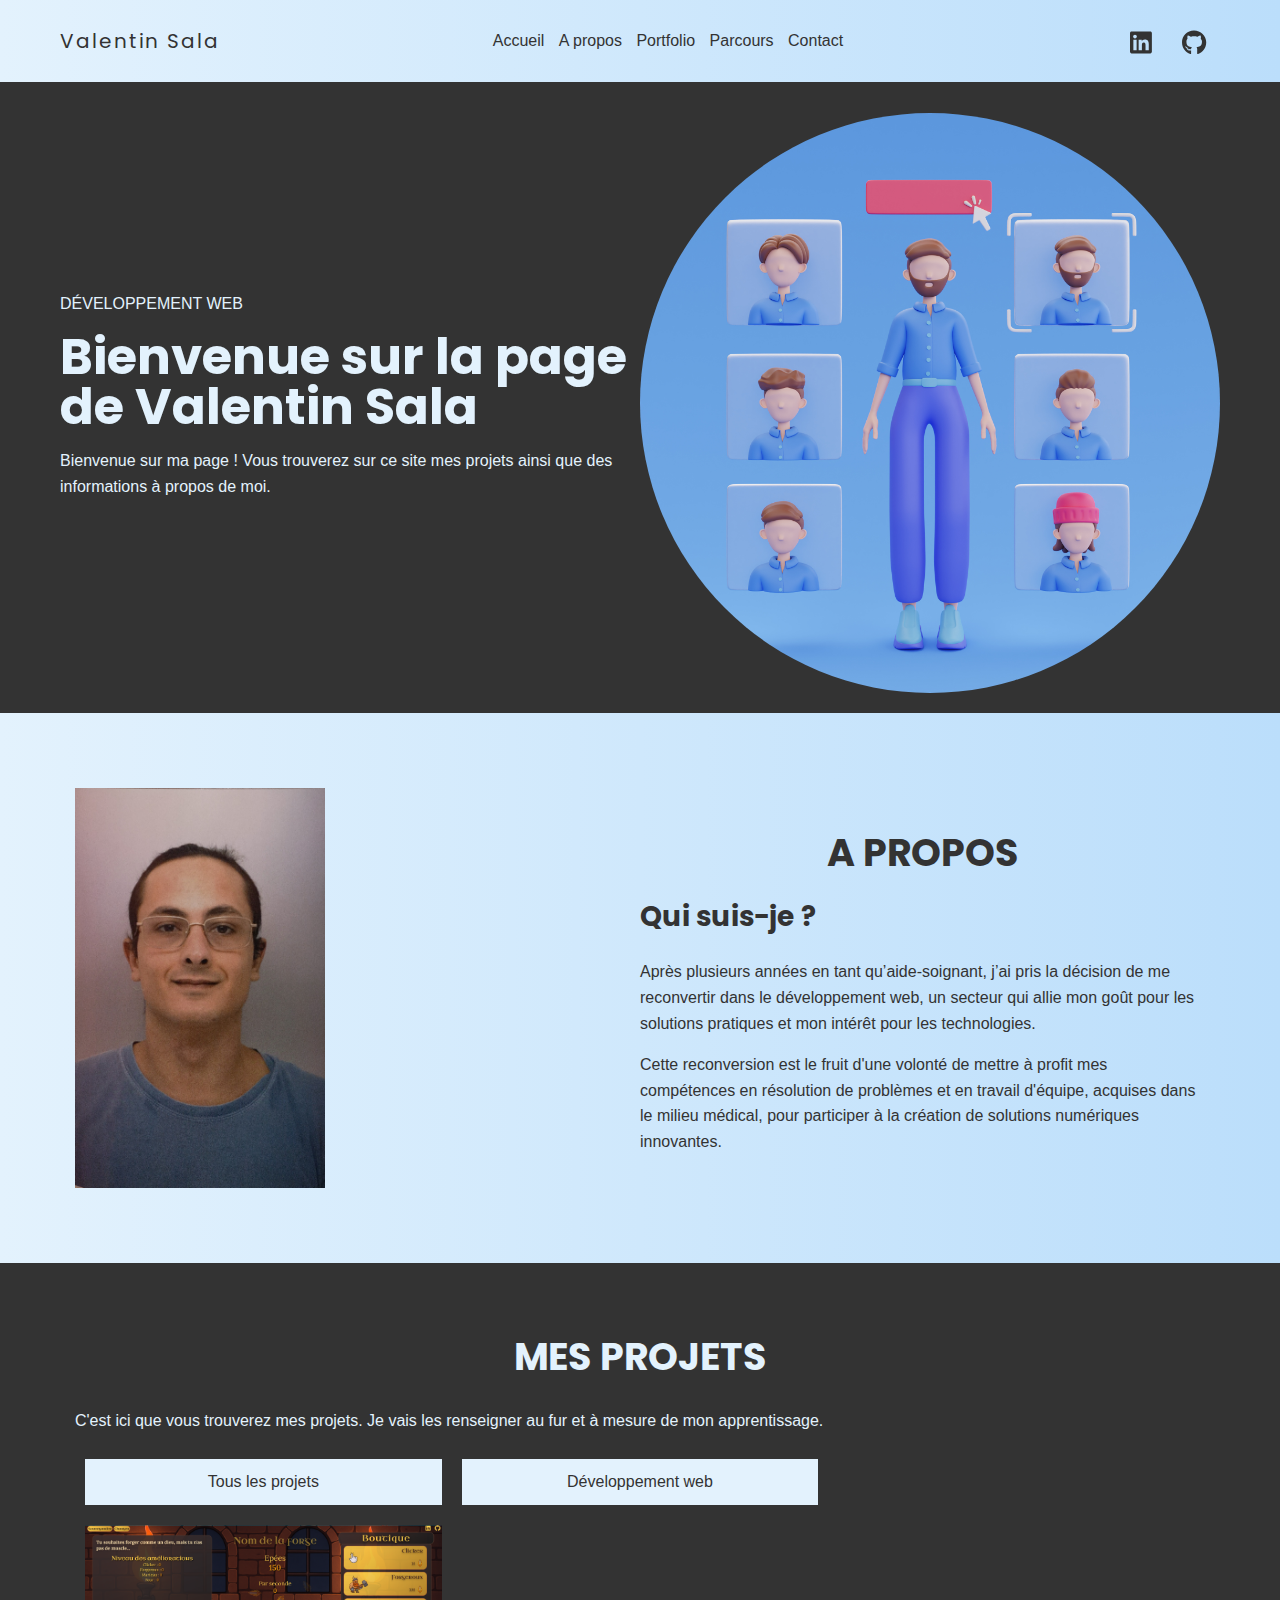
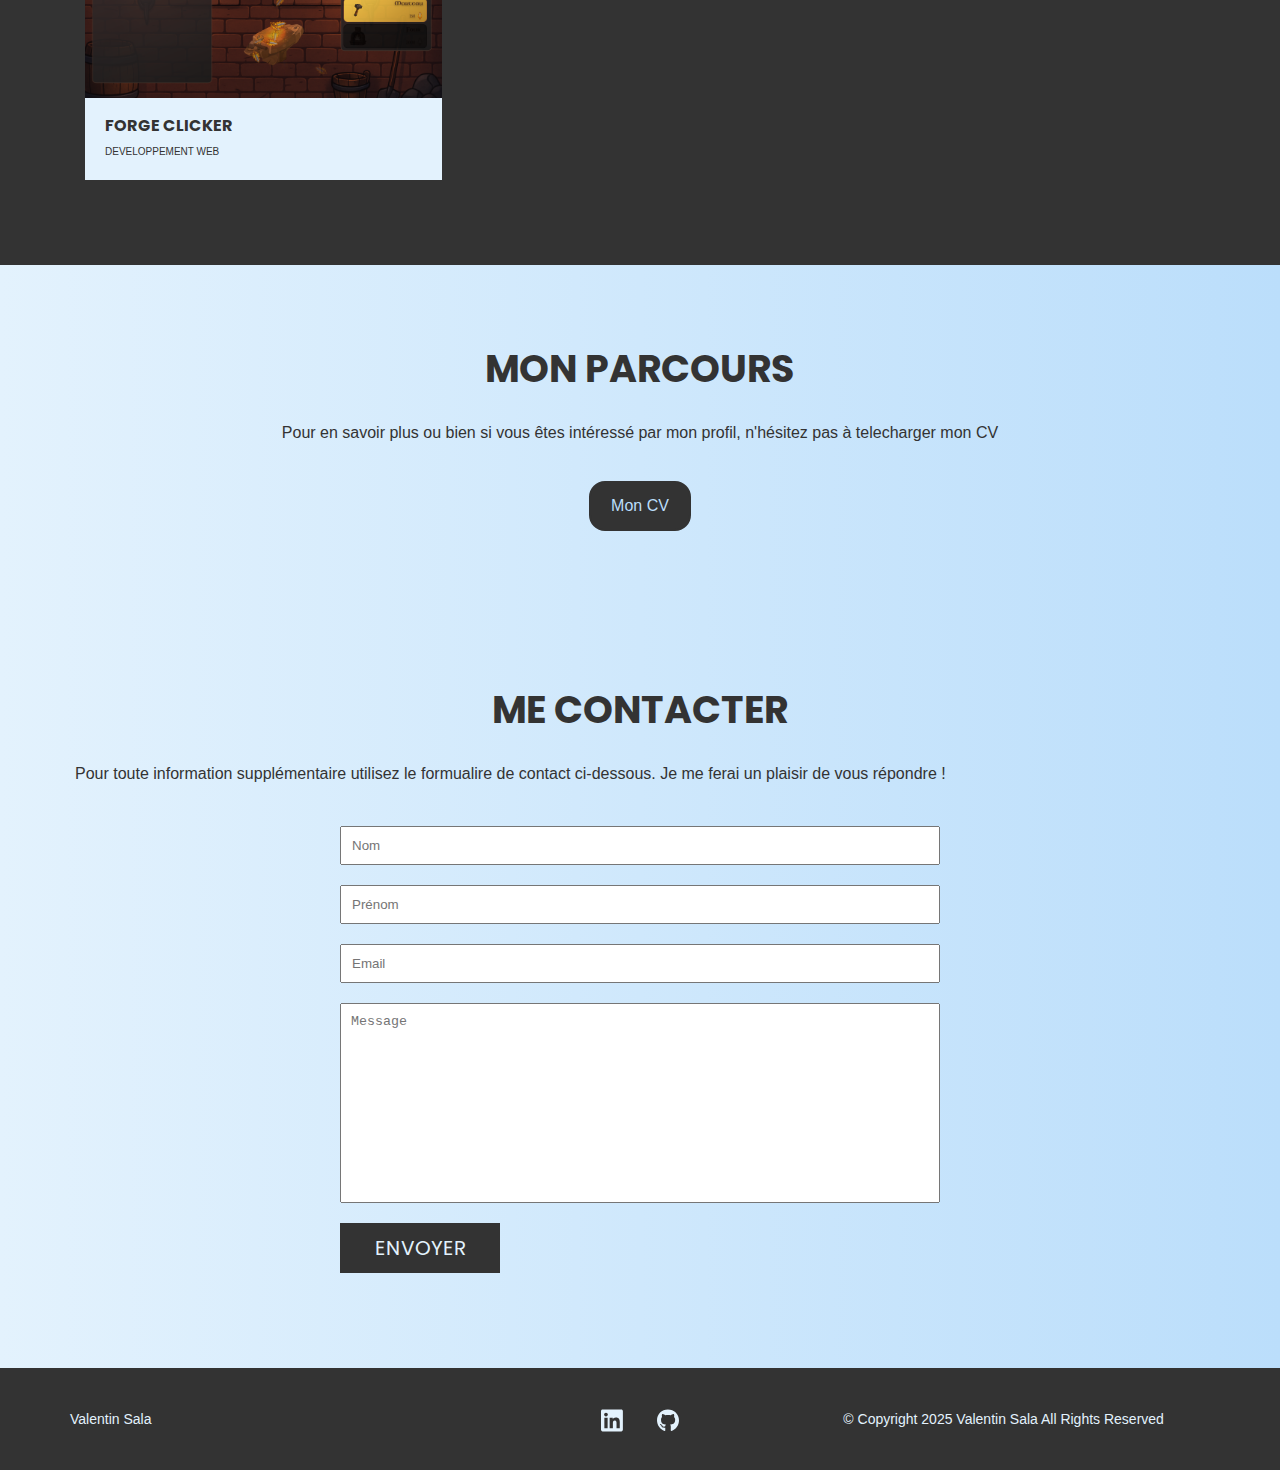
<file: index.html>
<html lang="fr">

<head>
    <meta charset="UTF-8">
    <meta name="viewport" content="width=device-width, initial-scale=1.0">
    <title>Valentin Sala - Developpement web</title>
    <meta name="description" content="Portfolio de Valentin Sala">
    <link rel="shortcut icon" href="image/favicon.ico" type="image/x-icon">
    <link rel="preconnect" href="https://fonts.googleapis.com">
    <link rel="preconnect" href="https://fonts.gstatic.com" crossorigin>
    <link href="https://fonts.googleapis.com/css2?family=Poppins:wght@300;500;700&display=swap" rel="stylesheet">
    <link rel="stylesheet" href="CSS/global.css">
    <script src="Javascript/script.js" defer></script>
</head>

<body>

    <header class="header">
        <div class="container d-flex">
            <div class="logo">
                Valentin Sala
            </div>
            <nav class="navbar">
                <ul class="menu list-unstyled">
                    <li><a href="#hero">Accueil</a></li>
                    <li><a href="#about">A propos</a></li>
                    <li><a href="#portfolio">Portfolio</a></li>
                    <li><a href="#parcours">Parcours</a></li>
                    <li><a href="#contact">Contact</a></li>
                </ul>
            </nav>
            <div class="right">
                <ul class="socials list-unstyled">
                    <li>
                        <a href="https://www.linkedin.com/in/valentin-sala-b5ab3533a" target="_blank">
                            <svg class="icon linkedin" xmlns="http://www.w3.org/2000/svg" viewBox="0 0 448 512">
                                <path
                                    d="M416 32H31.9C14.3 32 0 46.5 0 64.3v383.4C0 465.5 14.3 480 31.9 480H416c17.6 0 32-14.5 32-32.3V64.3c0-17.8-14.4-32.3-32-32.3zM135.4 416H69V202.2h66.5V416zm-33.2-243c-21.3 0-38.5-17.3-38.5-38.5S80.9 96 102.2 96c21.2 0 38.5 17.3 38.5 38.5 0 21.3-17.2 38.5-38.5 38.5zm282.1 243h-66.4V312c0-24.8-.5-56.7-34.5-56.7-34.6 0-39.9 27-39.9 54.9V416h-66.4V202.2h63.7v29.2h.9c8.9-16.8 30.6-34.5 62.9-34.5 67.2 0 79.7 44.3 79.7 101.9V416z"
                                    fill="CurrentColor" />
                            </svg>
                        </a>
                    </li>
                    <li>
                        <a href="https://github.com/Elbubucho" target="_blank">
                            <svg class="icon github" xmlns="http://www.w3.org/2000/svg" viewBox="0 0 496 512">
                                <path
                                    d="M165.9 397.4c0 2-2.3 3.6-5.2 3.6-3.3 .3-5.6-1.3-5.6-3.6 0-2 2.3-3.6 5.2-3.6 3-.3 5.6 1.3 5.6 3.6zm-31.1-4.5c-.7 2 1.3 4.3 4.3 4.9 2.6 1 5.6 0 6.2-2s-1.3-4.3-4.3-5.2c-2.6-.7-5.5 .3-6.2 2.3zm44.2-1.7c-2.9 .7-4.9 2.6-4.6 4.9 .3 2 2.9 3.3 5.9 2.6 2.9-.7 4.9-2.6 4.6-4.6-.3-1.9-3-3.2-5.9-2.9zM244.8 8C106.1 8 0 113.3 0 252c0 110.9 69.8 205.8 169.5 239.2 12.8 2.3 17.3-5.6 17.3-12.1 0-6.2-.3-40.4-.3-61.4 0 0-70 15-84.7-29.8 0 0-11.4-29.1-27.8-36.6 0 0-22.9-15.7 1.6-15.4 0 0 24.9 2 38.6 25.8 21.9 38.6 58.6 27.5 72.9 20.9 2.3-16 8.8-27.1 16-33.7-55.9-6.2-112.3-14.3-112.3-110.5 0-27.5 7.6-41.3 23.6-58.9-2.6-6.5-11.1-33.3 2.6-67.9 20.9-6.5 69 27 69 27 20-5.6 41.5-8.5 62.8-8.5s42.8 2.9 62.8 8.5c0 0 48.1-33.6 69-27 13.7 34.7 5.2 61.4 2.6 67.9 16 17.7 25.8 31.5 25.8 58.9 0 96.5-58.9 104.2-114.8 110.5 9.2 7.9 17 22.9 17 46.4 0 33.7-.3 75.4-.3 83.6 0 6.5 4.6 14.4 17.3 12.1C428.2 457.8 496 362.9 496 252 496 113.3 383.5 8 244.8 8zM97.2 352.9c-1.3 1-1 3.3 .7 5.2 1.6 1.6 3.9 2.3 5.2 1 1.3-1 1-3.3-.7-5.2-1.6-1.6-3.9-2.3-5.2-1zm-10.8-8.1c-.7 1.3 .3 2.9 2.3 3.9 1.6 1 3.6 .7 4.3-.7 .7-1.3-.3-2.9-2.3-3.9-2-.6-3.6-.3-4.3 .7zm32.4 35.6c-1.6 1.3-1 4.3 1.3 6.2 2.3 2.3 5.2 2.6 6.5 1 1.3-1.3 .7-4.3-1.3-6.2-2.2-2.3-5.2-2.6-6.5-1zm-11.4-14.7c-1.6 1-1.6 3.6 0 5.9 1.6 2.3 4.3 3.3 5.6 2.3 1.6-1.3 1.6-3.9 0-6.2-1.4-2.3-4-3.3-5.6-2z"
                                    fill="CurrentColor" />
                            </svg>

                        </a>
                    </li>
                </ul>
                <button class="burger"> <span class="bar"> </span> </button>
            </div>
        </div>
    </header>
    <section id="hero" class="hero">
        <div class="container">
            <div class="grid">
                <div class="hero_item left">
                    <span> Développement web</span>
                    <h1 class="title">Bienvenue sur la page de Valentin Sala</h1>
                    <p> Bienvenue sur ma page ! Vous trouverez sur ce site mes projets ainsi que des informations à
                        propos de moi.

                    </p>
                </div>
                <div class="hero_item right">
                    <div class="hero_avatar">
                        <img src="image/3d-rendering-online-avatar-design.jpg" width="4000" height="4000" alt="Avatar">
                    </div>
                </div>
            </div>
        </div>
    </section>
    <section id="about" class="about">
        <div class="container">
            <div class="grid">
                <div class="about_item">
                    <img width="250" src="image/photovalentin.jpg" alt="Valentin Sala developpement web">
                </div>
                <div class="about_item">
                    <h2 class="section_title">A propos</h2>
                    <h3> Qui suis-je ? </h3>
                    <p> Après plusieurs années en tant qu’aide-soignant, j’ai pris la décision de me reconvertir dans le
                        développement web, un secteur qui allie mon goût pour les solutions pratiques et mon intérêt
                        pour les technologies.</p>
                    <p> Cette reconversion est le fruit d'une volonté de mettre à profit mes compétences en résolution
                        de problèmes et en travail d'équipe, acquises dans le milieu médical, pour participer à la
                        création de solutions numériques innovantes.</p>
                </div>

            </div>
        </div>
    </section>

    <section id="portfolio" class="portfolio">
        <div class="container">
            <div class="section-header">

                <h2 class="section_title"> Mes projets </h2>
                <p> C'est ici que vous trouverez mes projets. Je vais les renseigner au fur et à mesure de mon
                    apprentissage. </p>

            </div>
            <ul class="grid portfolio-filter list-unstyled">
                <li class="grid_item">
                    <a href="#" data-filter="all"> Tous les projets </a>
                </li>
                <li class="grid_item">
                    <a href="#" data-filter="web"> Développement web </a>
                </li>
            </ul>
            <div class="grid">
                <div class="grid_item">
                    <div class="card" data-category="web">
                        <img src="image/forgeclicker.png" alt="Forge clicker" class="card_image">
                        <div class="card_inner">
                            <h3 class="card_title"> Forge clicker</h3>
                            <p class="category"> Developpement web</p>
                        </div>
                        <div class="card_overlay">
                            <a href="#" class="card_link" data-id="modal-1">+</a>
                        </div>
                    </div>
                    <div class="modal" id="modal-1">
                        <button class="modal_close"> &times;</button>
                        <div class="modal_content">
                            <div class="container">
                                <div class="grid">
                                    <div class="grid_item">
                                        <img src="image/forgeclicker.png" alt="image Forge clicker" class="card_image">
                                    </div>
                                    <div class="grid_item">
                                        <h4 class="modal_title h2"> Forge clicker </h4>
                                        <p>
                                            <i> Année : 2025</i>
                                        </p>

                                        <p class="category">
                                            Développement web
                                        </p>

                                        <p> Un jeu de type idle clicker dans un univers médiéval où le joueur forge des
                                            épées en cliquant sur une forge. Les épées sont ensuite utilisées comme
                                            monnaie pour acheter des améliorations et augmenter la production
                                            automatique.</p>

                                        <h5 class="h3"> Informations </h5>

                                        <p> Projet personnel, toujours en cours actuellement.</p>

                                        <h5 class="h3"> Technologies </h5>

                                        <ul>
                                            <li> HTML, CSS</li>
                                            <li> Javascript</li>
                                        </ul>

                                    </div>
                                </div>
                            </div>
                        </div>
                    </div>
                </div>
                <!--
                <div class="grid_item">
                    <div class="card">
                        <img src="https://picsum.photos/600/400?random=2" alt="futur projet" class="card_image"> 
                        <div class="card_inner">
                            <h3 class="card_title"> Futur projet</h3>
                            <p class="category"> </p>
                        </div>
                        <div class="card_overlay">
                            <a href="#"class="card_link" data-id="modal-2">+</a>
                        </div>
                        
                    </div>
                    <div class="modal" id="modal-2">
                        <button class="modal_close"> &times;</button>
                        <div class="modal_content">
                            <div class="container">
                                <div class="grid">
                                    <div class="grid_item">
                                        <img src="https://picsum.photos/600/400?random=1" alt="image Medieval clicker" class="card_image">
                                        <img src="https://picsum.photos/600/400?random=1" alt="image Medieval clicker" class="card_image">
                                    </div>
                                    <div class="grid_item">
                                       <h4 class="modal_title h2"> A venir</h4>
                                       <p>
                                        <i> Année : </i>
                                       </p>

                                       <p class="category">
                                        
                                       </p>

                                       <p> Lorem ipsum dolor sit amet consectetur adipisicing elit. Repellat esse voluptate libero quibusdam iure aut? Animi voluptates temporibus quaerat eveniet repudiandae tempore perspiciatis? Suscipit tempore inventore impedit eum exercitationem veniam?</p>

                                       <h5 class="h3"> Informations </h5>

                                       <p> Lorem ipsum dolor, sit amet consectetur adipisicing elit. Nisi soluta delectus, modi veniam similique sint qui perferendis nam ipsam ullam vitae deserunt minus temporibus quis cum incidunt corporis obcaecati quos.</p>

                                       <h5 class="h3"> Technologies </h5>

                                       <ul>
                                        
                                       </ul>

                                    </div>
                                </div>
                            </div>
                        </div>
                       
                     </div>
                </div>
                <div class="grid_item">
                    <div class="card">
                        <img src="https://picsum.photos/600/400?random=3" alt="futur projet" class="card_image"> 
                        <div class="card_inner">
                            <h3 class="card_title"> Futur projets</h3>
                            <p class="category"> </p>
                        </div>
                        <div class="card_overlay">
                            <a href="#" class="card_link" data-id="modal-3" >+</a>
                        </div>
                        
                    </div>
                    <div class="modal" id="modal-3">
                        <button class="modal_close"> &times;</button>
                        <div class="modal_content">
                            <div class="container">
                                <div class="grid">
                                    <div class="grid_item">
                                        <img src="https://picsum.photos/600/400?random=1" alt="image Medieval clicker" class="card_image">
                                        <img src="https://picsum.photos/600/400?random=1" alt="image Medieval clicker" class="card_image">
                                    </div>
                                    <div class="grid_item">
                                       <h4 class="modal_title h2"> A venir</h4>
                                       <p>
                                        <i> Année : </i>
                                       </p>

                                       <p class="category">
                                        
                                       </p>

                                       <p> Lorem ipsum dolor sit amet consectetur adipisicing elit. Repellat esse voluptate libero quibusdam iure aut? Animi voluptates temporibus quaerat eveniet repudiandae tempore perspiciatis? Suscipit tempore inventore impedit eum exercitationem veniam?</p>

                                       <h5 class="h3"> Informations </h5>

                                       <p> Lorem ipsum dolor, sit amet consectetur adipisicing elit. Nisi soluta delectus, modi veniam similique sint qui perferendis nam ipsam ullam vitae deserunt minus temporibus quis cum incidunt corporis obcaecati quos.</p>

                                       <h5 class="h3"> Technologies </h5>

                                       <ul>
                                        
                                       </ul>

                                    </div>
                                </div>
                            </div>
                        </div>
                     </div>
                </div>
                <div class="grid_item">
                    <div class="card">
                        <img src="https://picsum.photos/600/400?random=4" alt="futur projet" class="card_image"> 
                        <div class="card_inner">
                            <h3 class="card_title"> Futur projets</h3>
                            <p class="category"> </p>
                        </div>
                        <div class="card_overlay">
                            <a href="#" class="card_link" data-id="modal-4">+</a>
                        </div>
                        
                    </div>
                    <div class="modal" id="modal-4">
                        <button class="modal_close"> &times;</button>
                        <div class="modal_content">
                            <div class="container">
                                <div class="grid">
                                    <div class="grid_item">
                                        <img src="https://picsum.photos/600/400?random=1" alt="image Medieval clicker" class="card_image">
                                        <img src="https://picsum.photos/600/400?random=1" alt="image Medieval clicker" class="card_image">
                                    </div>
                                    <div class="grid_item">
                                       <h4 class="modal_title h2"> A venir</h4>
                                       <p>
                                        <i> Année : </i>
                                       </p>

                                       <p class="category">
                                        
                                       </p>

                                       <p> Lorem ipsum dolor sit amet consectetur adipisicing elit. Repellat esse voluptate libero quibusdam iure aut? Animi voluptates temporibus quaerat eveniet repudiandae tempore perspiciatis? Suscipit tempore inventore impedit eum exercitationem veniam?</p>

                                       <h5 class="h3"> Informations </h5>

                                       <p> Lorem ipsum dolor, sit amet consectetur adipisicing elit. Nisi soluta delectus, modi veniam similique sint qui perferendis nam ipsam ullam vitae deserunt minus temporibus quis cum incidunt corporis obcaecati quos.</p>

                                       <h5 class="h3"> Technologies </h5>

                                       <ul>
                                        
                                       </ul>

                                    </div>
                                </div>
                            </div>
                        </div>
                     </div>
                </div> -->
            </div>
        </div>

    </section>
    <section id="parcours" class="parcours">
        <div class="container">
            <div class="grid">
                <div class="grid_item">

                    <div class="parcours_item">
                        <h2 class="section_title">Mon parcours</h2>

                        <p> Pour en savoir plus ou bien si vous êtes intéressé par mon profil, n'hésitez pas à
                            telecharger mon CV</p>


                    </div>
                </div>
                <div class="grid_item">
                    <div class="lien_cv">
                        <a href="docs/CV_SALA_Valentin.pdf" download="CV Sala" class="dl_link"> Mon CV</a>
                    </div>
                </div>
            </div>
        </div>
    </section>
    <section id="contact" class="contact">
        <div class="container">
            <div class="section_header">
                <h2 class="section_title"> Me contacter</h2>
                <p> Pour toute information supplémentaire utilisez le formualire de contact ci-dessous. Je me ferai un
                    plaisir de vous répondre !</p>
            </div>

            <form action="https://formsubmit.co/valmax.sala@gmail.com" class="form" method="post">
                <!--J'ai mis le fichier php pour apprendre a utiliser la fonction mail, mais puisque hebergé sur github jutilise-->

                <label for="fistname">
                    <input type="text" name="firstname" id="firstname" placeholder="Nom" required>
                </label>
                <label for="lastname">
                    <input type="text" name="lastname" id="lastname" placeholder="Prénom" required>
                </label>
                <label for="email">
                    <input type="email" name="email" id="email" placeholder="Email" required>
                </label>
                <textarea name="message" id="message" placeholder="Message"></textarea>
                <input type="submit" class="btn" value="Envoyer">
                <input type="hidden" name="_next" value="merci.html">
            </form>
        </div>
    </section>
    <footer>
        <div class="container">
            <div class="grid">
                <div class="grid_item">
                    <p^> Valentin Sala</p>
                </div>
                <div class="grid_item">
                    <ul class="socials list-unstyled">
                        <li>
                            <a href="https://www.linkedin.com/in/valentin-sala-b5ab3533a" target="_blank">
                                <svg class="icon linkedin" xmlns="http://www.w3.org/2000/svg" viewBox="0 0 448 512">
                                    <path
                                        d="M416 32H31.9C14.3 32 0 46.5 0 64.3v383.4C0 465.5 14.3 480 31.9 480H416c17.6 0 32-14.5 32-32.3V64.3c0-17.8-14.4-32.3-32-32.3zM135.4 416H69V202.2h66.5V416zm-33.2-243c-21.3 0-38.5-17.3-38.5-38.5S80.9 96 102.2 96c21.2 0 38.5 17.3 38.5 38.5 0 21.3-17.2 38.5-38.5 38.5zm282.1 243h-66.4V312c0-24.8-.5-56.7-34.5-56.7-34.6 0-39.9 27-39.9 54.9V416h-66.4V202.2h63.7v29.2h.9c8.9-16.8 30.6-34.5 62.9-34.5 67.2 0 79.7 44.3 79.7 101.9V416z"
                                        fill="currentColor" />
                                </svg>
                            </a>
                        </li>
                        <li>
                            <a href="https://github.com/Elbubucho" target="_blank">
                                <svg class="icon github" xmlns="http://www.w3.org/2000/svg" viewBox="0 0 496 512">
                                    <path
                                        d="M165.9 397.4c0 2-2.3 3.6-5.2 3.6-3.3 .3-5.6-1.3-5.6-3.6 0-2 2.3-3.6 5.2-3.6 3-.3 5.6 1.3 5.6 3.6zm-31.1-4.5c-.7 2 1.3 4.3 4.3 4.9 2.6 1 5.6 0 6.2-2s-1.3-4.3-4.3-5.2c-2.6-.7-5.5 .3-6.2 2.3zm44.2-1.7c-2.9 .7-4.9 2.6-4.6 4.9 .3 2 2.9 3.3 5.9 2.6 2.9-.7 4.9-2.6 4.6-4.6-.3-1.9-3-3.2-5.9-2.9zM244.8 8C106.1 8 0 113.3 0 252c0 110.9 69.8 205.8 169.5 239.2 12.8 2.3 17.3-5.6 17.3-12.1 0-6.2-.3-40.4-.3-61.4 0 0-70 15-84.7-29.8 0 0-11.4-29.1-27.8-36.6 0 0-22.9-15.7 1.6-15.4 0 0 24.9 2 38.6 25.8 21.9 38.6 58.6 27.5 72.9 20.9 2.3-16 8.8-27.1 16-33.7-55.9-6.2-112.3-14.3-112.3-110.5 0-27.5 7.6-41.3 23.6-58.9-2.6-6.5-11.1-33.3 2.6-67.9 20.9-6.5 69 27 69 27 20-5.6 41.5-8.5 62.8-8.5s42.8 2.9 62.8 8.5c0 0 48.1-33.6 69-27 13.7 34.7 5.2 61.4 2.6 67.9 16 17.7 25.8 31.5 25.8 58.9 0 96.5-58.9 104.2-114.8 110.5 9.2 7.9 17 22.9 17 46.4 0 33.7-.3 75.4-.3 83.6 0 6.5 4.6 14.4 17.3 12.1C428.2 457.8 496 362.9 496 252 496 113.3 383.5 8 244.8 8zM97.2 352.9c-1.3 1-1 3.3 .7 5.2 1.6 1.6 3.9 2.3 5.2 1 1.3-1 1-3.3-.7-5.2-1.6-1.6-3.9-2.3-5.2-1zm-10.8-8.1c-.7 1.3 .3 2.9 2.3 3.9 1.6 1 3.6 .7 4.3-.7 .7-1.3-.3-2.9-2.3-3.9-2-.6-3.6-.3-4.3 .7zm32.4 35.6c-1.6 1.3-1 4.3 1.3 6.2 2.3 2.3 5.2 2.6 6.5 1 1.3-1.3 .7-4.3-1.3-6.2-2.2-2.3-5.2-2.6-6.5-1zm-11.4-14.7c-1.6 1-1.6 3.6 0 5.9 1.6 2.3 4.3 3.3 5.6 2.3 1.6-1.3 1.6-3.9 0-6.2-1.4-2.3-4-3.3-5.6-2z"
                                        fill="currentColor" />
                                </svg>

                            </a>
                        </li>
                    </ul>
                </div>
                <div class="grid_item">
                    <p> © Copyright 2025 Valentin Sala All Rights Reserved</p>
                </div>
            </div>
        </div>
    </footer>
</body>

</html>
</file>
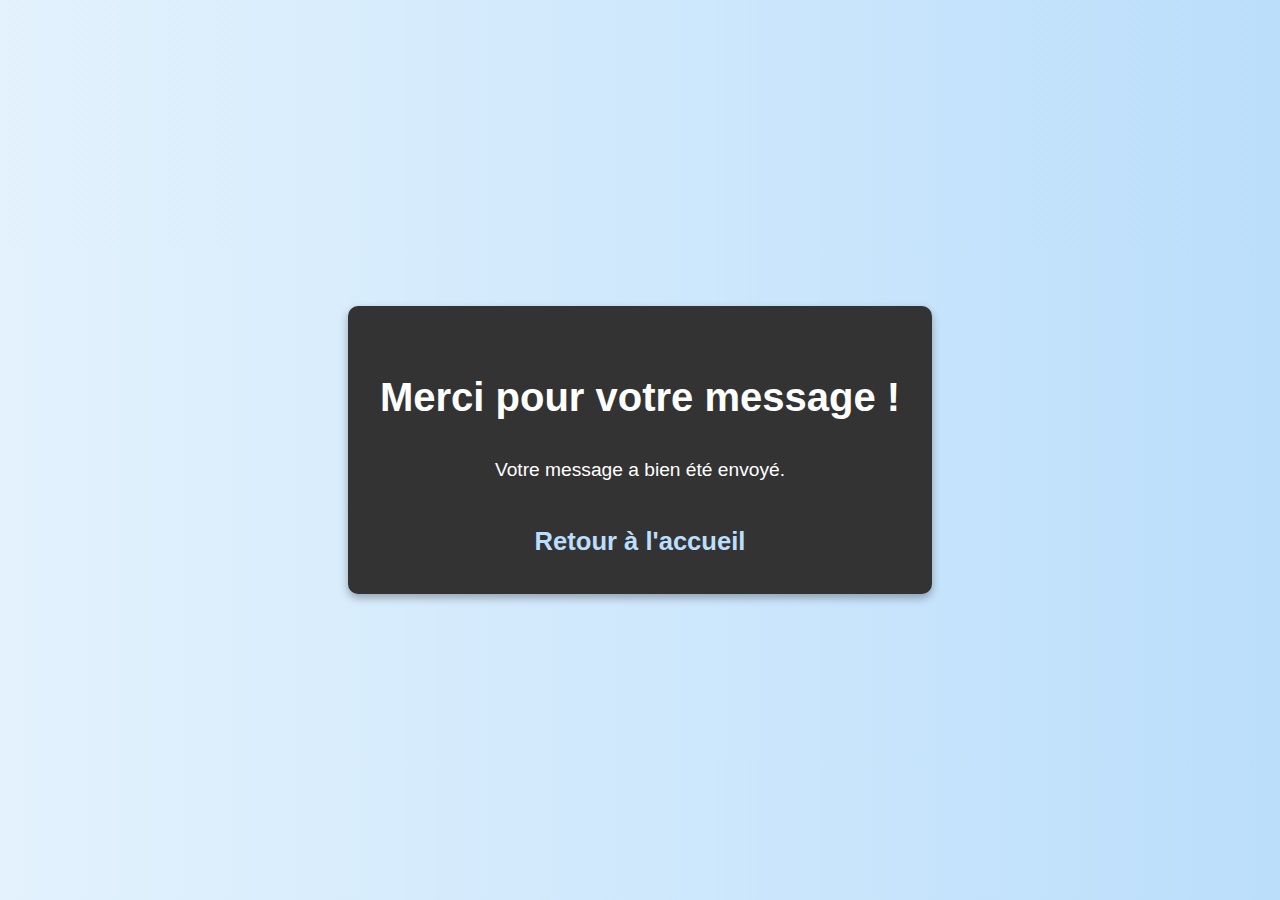
<file: merci.html>
<!DOCTYPE html>
<html lang="fr">

<head>
    <meta charset="UTF-8">
    <meta name="viewport" content="width=device-width, initial-scale=1.0">
    <link rel="shortcut icon" href="image/favicon.ico" type="image/x-icon">
    <title>Merci !</title>
    <style>
        body {
            font-family: 'Verdana', 'Geneva', 'Tahoma', sans-serif;
            font-size: 1.6em;
            line-height: 1.6;
            color: #333333;
            margin: 0;
            display: flex;
            align-items: center;
            justify-content: center;
            height: 100vh;
            background: linear-gradient(to right, #E3F2FD, #BBDEFB);
        }

        .container {
            text-align: center;
            padding: 2rem;
            border-radius: 10px;
            background-color: #333333;
            color: white;
            box-shadow: 0 4px 8px rgba(0, 0, 0, 0.3);
        }

        h1 {
            font-size: 2.5rem;
            color: #ffffff;
        }

        p {
            font-size: 1.2rem;
        }

        a {
            color: #BBDEFB;
            text-decoration: none;
            font-weight: bold;
            margin-top: 1rem;
            display: inline-block;
        }

        a:hover {
            text-decoration: underline;
        }
    </style>
</head>

<body>
    <div class="container">
        <h1>Merci pour votre message !</h1>
        <p>Votre message a bien été envoyé.</p>
        <a href="https://elbubucho.github.io/portfolio/">Retour à l'accueil</a>
    </div>
</body>

</html>
</file>
<file: CSS/global.css>
/*base*/

* {
    box-sizing: border-box;

}

html {
    font-size: 62.5%;
}

body {
    font-family: Verdana, Geneva, Tahoma, sans-serif;
    font-size: 1.6em;
    line-height: 1.6;
    color: #333333;
    margin: 0;
    background: linear-gradient(to right, #E3F2FD, #BBDEFB);
}

h1,
h2,
h3,
h4,
h5,
h6 {
    font-family: 'Poppins', sans-serif;
    color: #333333;
    line-height: 1;
}

h1,
.h1 {
    font-size: 3.1rem;
}

h2,
.h2 {
    font-size: 2.8rem;
    text-transform: uppercase;
    text-align: center;

}

h3,
.h3 {
    font-size: 2.8rem;
}

img {
    max-width: 100%;
    height: auto;
}

a {
    text-decoration: none;
}

.list-unstyled {
    list-style: none;
    margin: 0;
    padding: 0;
}

.container {
    padding: 1rem 2rem;

}

.d-flex {
    display: flex;
    align-items: center;
    justify-content: space-between;
}

.grid {
    display: flex;
    flex-wrap: wrap;
    align-items: center;
}

.grid_item {
    flex-grow: 1;
    flex-shrink: 0;
    width: 100%;
    padding: 1rem;

}

@media screen and (min-width:750px) {
    .container {
        max-width: 1200px;
        margin: 0 auto;
        padding: 2rem;
    }

    .grid__item {
        max-width: 50%;
    }
}



/*sections*/

section {
    padding: 5.5rem;
}

.section_title {
    margin-top: 0;
    font-size: 3.8rem;

}

.header {
    background: linear-gradient(to right, #E3F2FD, #BBDEFB);
    border-bottom: 1px solid #333333;
    position: sticky;
    z-index: 1;
    top: 0;

}

.logo {
    font-family: "Poppins", sans-serif;
    font-size: 2rem;
    letter-spacing: 2px;

}

.header li {
    display: inline-flex;
    align-items: center;
    padding: 0 0.5rem;
}

.header a {
    color: #333333;
}

.header a:hover {
    color: black;
}

.header .right {
    display: flex;
    align-items: center;

}

.header .right a {
    padding: 0.95rem;
    width: 42px;
    height: 42px;
    justify-content: center;
    color: #333333;
    transition: all 0.5s;
    border-radius: 50%;
}

.header .right a:hover {
    color: #BBDEFB;
    background-color: #333333;
}

.socials {
    display: flex;
}

.socials a {
    padding: 0 2px;
}

.socials .icon {
    height: 25px;

}



.burger {
    background: none;
    border: none;
    width: 35px;
    height: 35px;
    cursor: pointer;
    position: relative;
    margin-left: 1rem;
}

.burger .bar {
    display: block;
    width: 22px;
    height: 3px;
    background-color: #333333;
}

.burger .bar::before,
.burger .bar::after {
    display: block;
    content: "";
    width: 22px;
    height: 3px;
    background-color: #333333;
    position: absolute;

}

.burger .bar::before {
    transform: translateY(-8px);

}

.burger .bar::after {
    transform: translateY(8px);

}

@media screen and (max-width:749px) {
    nav {
        display: flex;
        position: fixed;
        justify-content: center;
        align-items: center;
        flex-direction: column;
        top: 55px;
        left: 110%;
        overflow: hidden;
        opacity: 0;
        width: 0%;
        height: calc(100vh - 55px);
        background: linear-gradient(to right, #E3F2FD, #BBDEFB);
        justify-content: center;
        align-items: center;
        transition: all .4s ease-out;


    }

    nav .menu li {
        display: flex;
        justify-content: center;
    }

    nav .menu a {
        display: block;
        font-size: 2rem;
        padding: 2rem;
        transition: all 0.4s;

    }

    .show-nav nav {
        opacity: 1;
        width: 100%;
        left: 0;
        z-index: 2;

    }

    .show-nav nav li a:hover {
        transform: scale(1.1);
        text-decoration: none;
    }

    .show-nav .burger .bar {
        width: 0;
    }

    .burger .bar::before,
    .burger .bar::after {
        transition: all .2s ease-out;
    }


    .show-nav .burger .bar::before {
        transform: rotate(-45deg);
    }

    .show-nav .burger .bar::after {
        transform: rotate(45deg);
    }
}

@media screen and (min-width:750px) {
    .navbar {
        display: flex;
    }

    .burger {
        display: none;
    }

}

.hero {
    background-color: #333333;
    color: #E3F2FD;
    padding: 1rem 0 0 0;
}

.hero .title {
    color: inherit;
    font-size: 4rem;
    margin: 1.6rem 0 0;
}

.hero_item {
    display: flex;
    flex-direction: column;
    justify-content: center;
    align-items: center;
    text-align: center;

}

.hero_item span {
    text-transform: uppercase;
}

.hero_item.left {
    animation-duration: 1s;
    animation-name: slideInleft;
}

.hero_item.right {
    animation-duration: 1s;
    animation-name: slideInright;
}

@media screen and (max-width:749px) {


    .hero_item.left {
        order: 2;
    }

    .hero_item.right {
        order: 1;
    }


}

@media screen and (min-width:750px) {
    .hero_item {
        flex: 1 0 50%;
        align-items: flex-start;
        text-align: left;
    }

    .hero .title {
        font-size: 5rem;

    }

    .hero_avatar img {
        border-radius: 50%;
    }
}

.about_item {
    margin: 0 auto;
}

.about .section_title {
    margin-top: 2.8rem;
}

@media screen and (min-width:750px) {
    .about_item {
        flex: 1 0 50%;
        align-items: flex-start;
        text-align: left;
    }
}

.portfolio {
    background-color: #333333;
    color: #E3F2FD;
}

.portfolio .grid_item {
    max-width: 50%;
    margin-bottom: 0;
}

.portfolio-filter .grid_item {
    max-width: 50%;
    margin-bottom: 0;
}

.portfolio .grid_item.hide {
    display: none;
}

.portfolio-filter a {
    background: #E3F2FD;
    color: #333333;
    display: flex;
    flex: 1;
    justify-content: center;
    padding: 1rem;
}

.portfolio-filter a.active {
    background: #BBDEFB;
}

.portfolio .section_title {
    color: #E3F2FD;
}

.portfolio .category {
    color: #333333;
    margin: 0;
    font-size: 1rem;
}

.card {
    background: #E3F2FD;
    text-transform: uppercase;
    position: relative;
}

.card_inner {
    padding: 2rem;
}

.card_title {
    font-size: 1.6rem;
    margin: 0 0 1rem;
}

.card_overlay {

    background: rgba(51, 51, 51, 0.8);
    position: absolute;
    top: 0;
    width: 100%;
    height: 100%;
    z-index: 0;
    display: none;
}

.card_overlay a {
    font-size: 4.5rem;
    color: #E3F2FD;
    display: flex;
    align-items: center;
    justify-content: center;
    flex: 1;
    height: 100%;
}

.card:hover .card_overlay {
    display: block;

}


@media screen and (max-width:749px) {
    .portfolio a {
        font-size: 1.4rem;

    }
}

@media screen and (min-width:750px) {
    .portfolio-filter .grid_item {
        max-width: 25%;
    }

    .portfolio .grid_item {
        max-width: 33.3333%;
        margin-bottom: 0;
    }

}

.modal {
    visibility: hidden;
    opacity: 0;
    position: fixed;
    z-index: 4;
    transform: scale(0);
    overflow: auto;
    background-color: rgba(245, 245, 245, 1);
    transition: all 0.5s;
}

.show.modal {
    transform: scale(1);
    width: 100%;
    height: 100%;
    top: 0;
    left: 0;
    opacity: 1;
    visibility: visible;
}

.modal_content {
    background-color: #F5F5F5;
    color: #333333;
    height: 100vh;
    padding: 5rem 1rem;
    overflow: auto;
    text-align: left;
}

.modal img {
    margin-bottom: 2rem;
}

.modal_title {
    margin: 0 0 2rem;
}

.modal_close {
    position: absolute;
    right: 1rem;
    top: 1rem;
    background: none;
    border: 1px solid #333333;
    width: 45px;
    height: 45px;
    border-radius: 50%;
    font-size: 3.1rem;
    color: #333333;
    cursor: pointer;
}

.modal .grid_item {
    max-width: 100%;
    margin-bottom: 0;
    opacity: 1;
    transition: all 1s ease;
}

@media screen and (min-width:750px) {
    .modal .grid_item {
        max-width: 50%;
    }

    .modal_content {
        padding: 3rem;
    }
}

.lien_cv {
    width: 100%;
}

.parcours .grid_item {
    display: flex;
    justify-content: center;
    align-items: center;
    text-align: center;
}

.parcours .dl_link {
    display: inline-block;
    padding: 10px 20px;
    font-size: 16px;
    background-color: #333333;
    color: #BBDEFB;
    border-radius: 16px;
    border: 2px solid #333333;
    transition: all 0.3s ease;
}

.parcours .dl_link:hover {
    color: #333333;
    background-color: #BBDEFB;
}

.form {
    max-width: 600px;
    margin: 4rem auto 0 auto;
}

.form input,
.form textarea {
    outline: none;
    display: block;
    width: 100%;
    padding: 1rem;
    margin-bottom: 2rem;
}

.form textarea {
    resize: none;
    min-height: 200px;
}

.form .btn {
    border: none;
    background-color: #333333;
    color: #E3F2FD;
    font-family: 'Poppins', sans-serif;
    width: auto;
    min-width: 160px;
    font-size: 2rem;
    text-transform: uppercase;
}

.form .btn:hover {
    cursor: pointer;
    background-color: rgba(51, 51, 51, 0.8);
}

.emptyform {
    color: #333333;
    text-align: center;
    padding: 0.5rem 0;
    margin-bottom: 1rem;
    border-radius: 10px;
}


footer {
    color: #E3F2FD;
    background-color: #333333;
    text-align: center;
    font-size: 1.4rem;
}

footer p {
    margin: 0;
}

footer .socials {
    justify-content: center;
    text-align: center;
}

footer .socials li {
    padding: 0 .7rem;
}

footer .socials a {
    text-align: center;
    color: #E3F2FD;
    padding: 1rem;
    width: 42px;
    height: 42px;
    display: flex;
    justify-content: center;
    transition: all 0.5s;
    border-radius: 50%;
}

footer .socials a:hover {

    color: #333333;
    background: #E3F2FD;
}

@media screen and (min-width:750px) {
    footer {
        text-align: left;

    }

    footer .grid_item {
        max-width: 33.3333%;
        margin-bottom: 0;
    }
}

@keyframes slideInleft {
    from {
        transform: translateX(-110%);
    }

    to {
        transform: translateX(0%);
    }
}

@keyframes slideInright {
    from {
        transform: translateX(110%);
    }

    to {
        transform: translateX(0%);
    }
}
</file>
